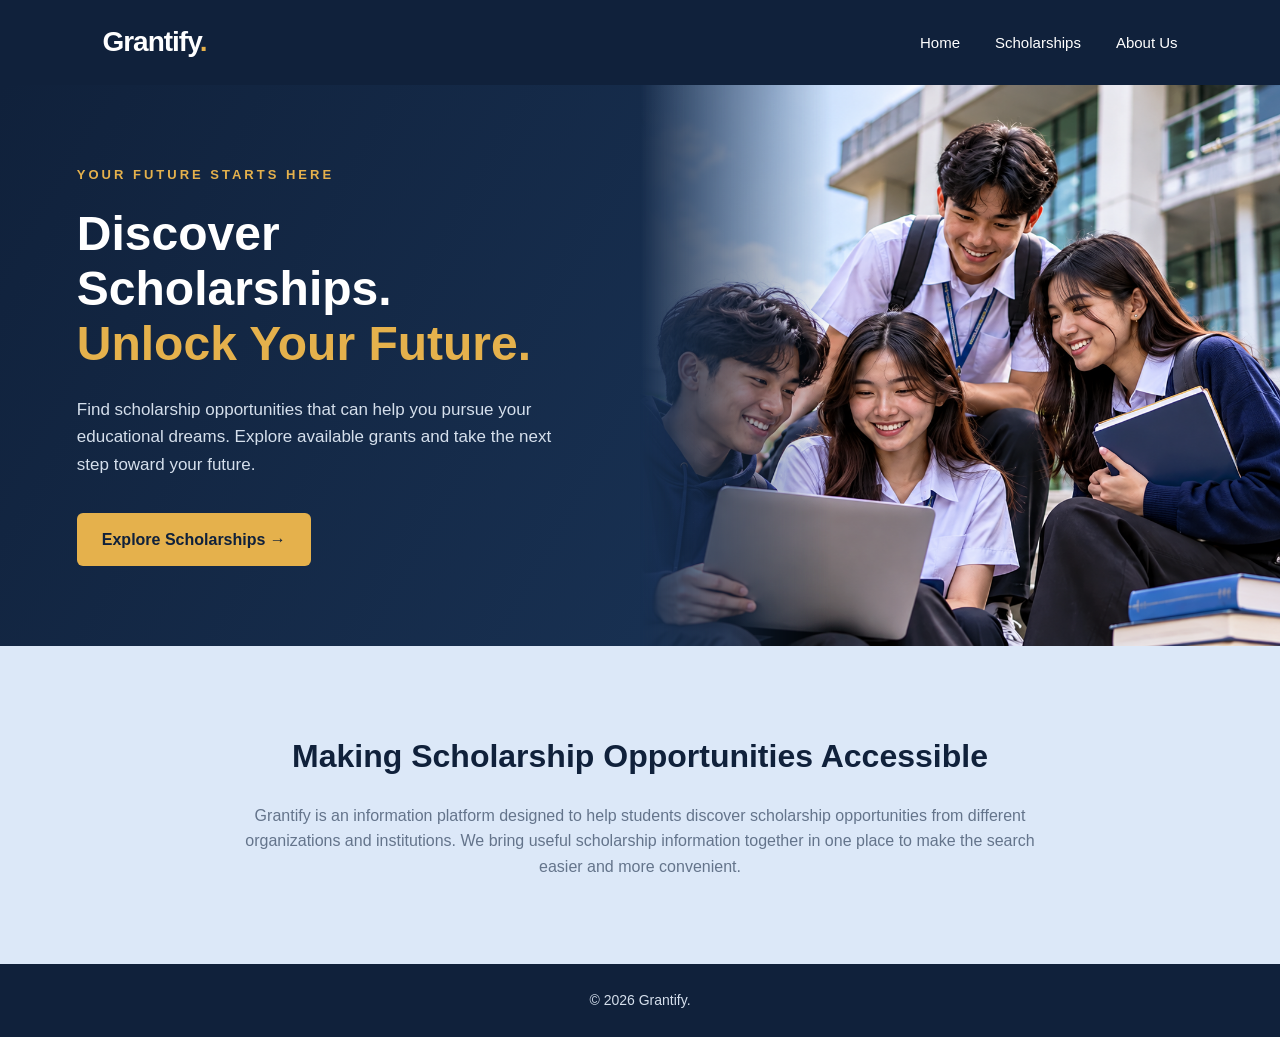
<file: index.html>
<!DOCTYPE html>
<html lang="en">
<head>
    <meta charset="UTF-8">
    <meta name="viewport" content="width=device-width, initial-scale=1.0">
    <title>Grantify | Discover Scholarships</title>

    <link rel="stylesheet" href="style.css">
</head>
<body>

    <!-- Navigation Bar -->
    <header>
        <nav class="navbar">
            <a href="index.html" class="logo">Grantify<span>.</span></a>

            <ul class="nav-links">
                <li><a href="index.html">Home</a></li>
                <li><a href="scholarships.html">Scholarships</a></li>
                <li><a href="about.html">About Us</a></li>
            </ul>
        </nav>
    </header>

    <!-- Hero Section -->
    <main>
        <section class="hero">
            <div class="hero-content">
                <p class="hero-label">YOUR FUTURE STARTS HERE</p>

                <h1>
                    Discover Scholarships.
                    <span>Unlock Your Future.</span>
                </h1>

                <p class="hero-description">
                    Find scholarship opportunities that can help
                    you pursue your educational dreams. Explore
                    available grants and take the next step toward
                    your future.
                </p>

                <a href="scholarships.html" class="hero-button">
                    Explore Scholarships →
                </a>
            </div>
                <div class="hero-image">
                <img src="images/students.png" alt="Students collaborating on their studies">
        </div>
        </section>  

        <!-- Introduction Section -->
        <section class="intro">
            <h2>Making Scholarship Opportunities Accessible</h2>

            <p>
                Grantify is an information platform designed to help
                students discover scholarship opportunities from
                different organizations and institutions. We bring
                useful scholarship information together in one place
                to make the search easier and more convenient.
            </p>
        </section>
    </main>

    <!-- Footer -->
    <footer>
        <p>&copy; 2026 Grantify.</p>
    </footer>

</body>
</html>
</file>
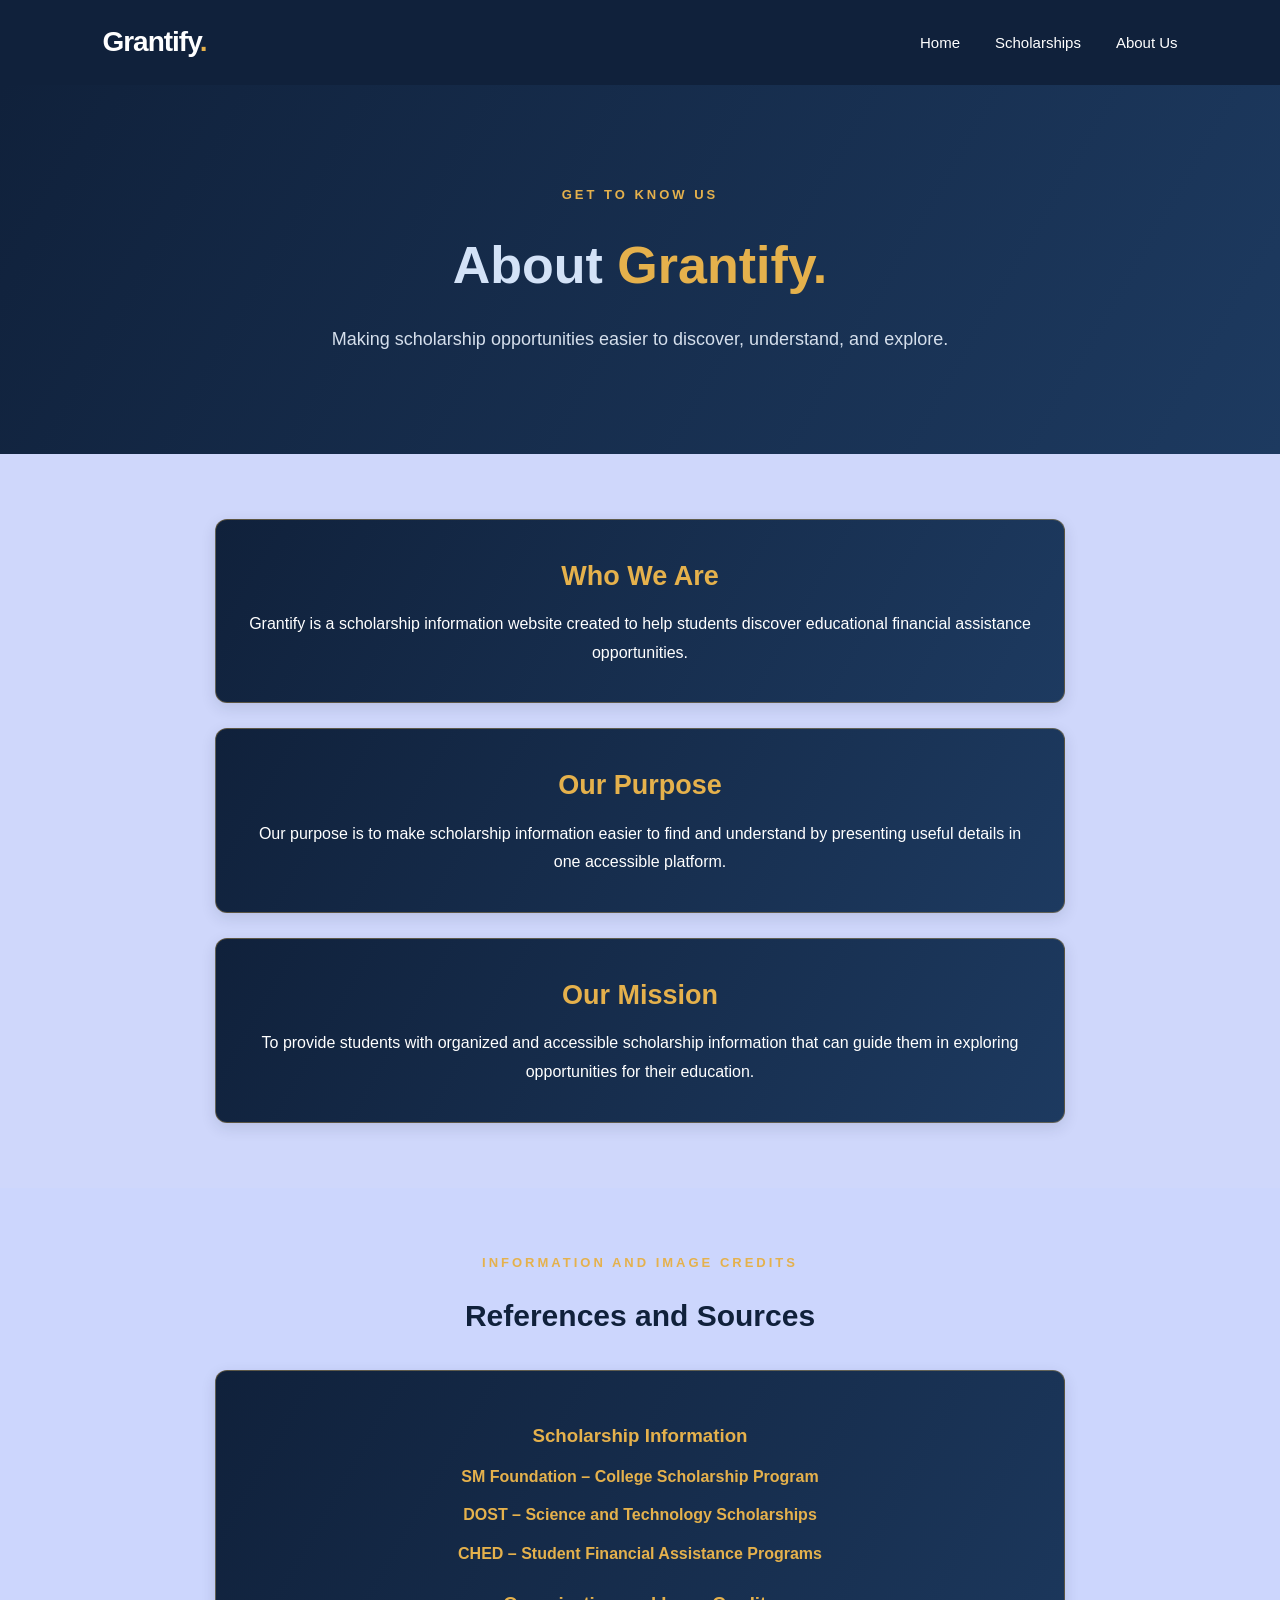
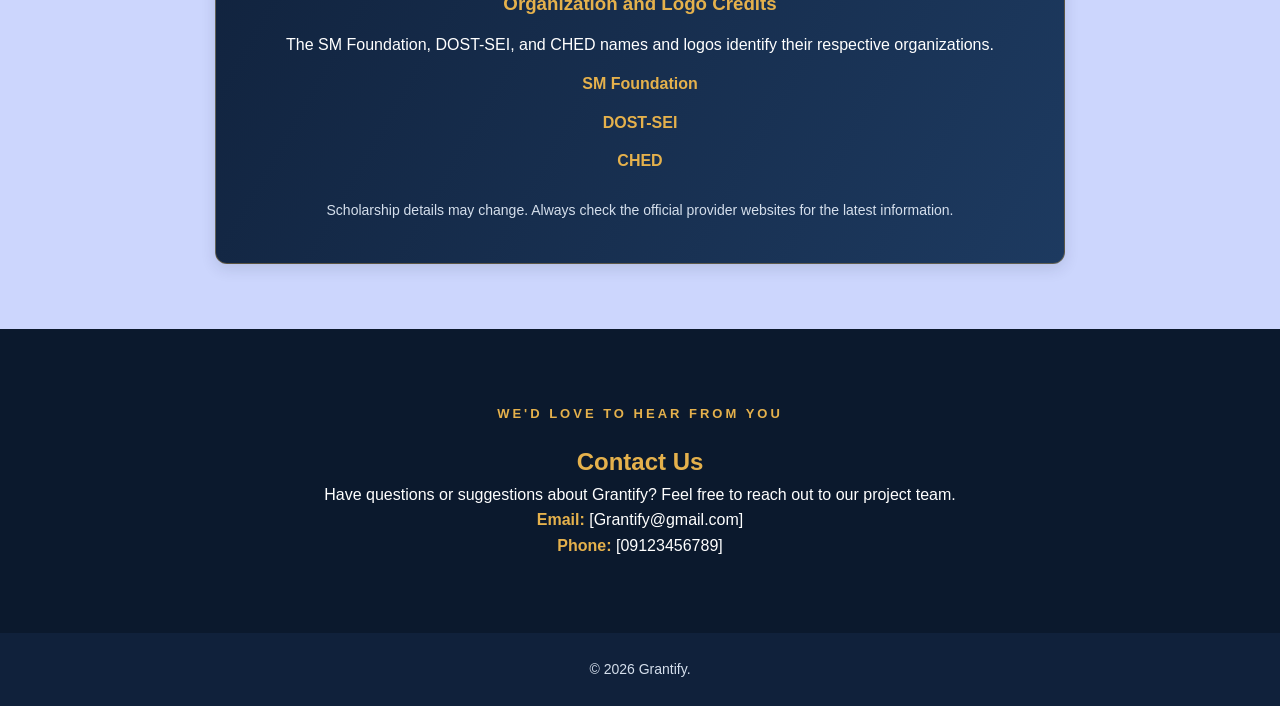
<file: about.html>
<!DOCTYPE html>
<html lang="en">
<head>
    <meta charset="UTF-8">
    <meta name="viewport" content="width=device-width, initial-scale=1.0">
    <title>About Us | Grantify</title>
    <link rel="stylesheet" href="style.css">
</head>
<body>

    <header>
        <nav class="navbar">
            <a href="index.html" class="logo">Grantify<span>.</span></a>

            <ul class="nav-links">
                <li><a href="index.html">Home</a></li>
                <li><a href="scholarships.html">Scholarships</a></li>
                <li><a href="about.html">About Us</a></li>
            </ul>
        </nav>
    </header>

    <main class="about-page">

        <section class="about-hero">
            <p class="about-label">GET TO KNOW US</p>

            <h1>
                About <span>Grantify.</span>
            </h1>

            <p class="about-description">
                Making scholarship opportunities easier to discover,
                understand, and explore.
            </p>
        </section>

        <section class="about-content">

            <div class="about-section">
                <h2>Who We Are</h2>

                <p>
                    Grantify is a scholarship information website
                    created to help students discover educational
                    financial assistance opportunities.
                </p>
            </div>

            <div class="about-section">
                <h2>Our Purpose</h2>

                <p>
                    Our purpose is to make scholarship information
                    easier to find and understand by presenting
                    useful details in one accessible platform.
                </p>
            </div>

            <div class="about-section">
                <h2>Our Mission</h2>

                <p>
                    To provide students with organized and accessible
                    scholarship information that can guide them in
                    exploring opportunities for their education.
                </p>
            </div>

        </section>
        <!-- REFERENCES AND SOURCES -->
        <section class="references-section">
            <p class="about-label">INFORMATION AND IMAGE CREDITS</p>

            <h2>References and Sources</h2>

            <div class="references-content">

                <h3>Scholarship Information</h3>

                <ul>
                    <li>
                        <a href="https://www.sm-foundation.org/what-we-do/"
                           target="_blank">
                            SM Foundation – College Scholarship Program
                        </a>
                    </li>

                    <li>
                        <a href="https://www.dost.gov.ph/products-and-services/s-t-scholarships.html"
                           target="_blank">
                            DOST – Science and Technology Scholarships
                        </a>
                    </li>

                    <li>
                        <a href="https://ched.e.gov.ph/stufaps"
                           target="_blank">
                            CHED – Student Financial Assistance Programs
                        </a>
                    </li>
                </ul>

                <h3>Organization and Logo Credits</h3>

                <p>
                    The SM Foundation, DOST-SEI, and CHED names and logos
                    identify their respective organizations.
                </p>

                <ul>
                    <li><a href="https://www.sm-foundation.org/" target="_blank">SM Foundation</a></li>
                    <li><a href="https://www.sei.dost.gov.ph/" target="_blank">DOST-SEI</a></li>
                    <li><a href="https://ched.gov.ph/" target="_blank">CHED</a></li>
                </ul>

                <p class="references-note">
                    Scholarship details may change. Always check the
                    official provider websites for the latest information.
                </p>

            </div>
        </section>
        
        <section class="contact-section">
            <p class="about-label">WE'D LOVE TO HEAR FROM YOU</p>

            <h2>Contact Us</h2>

            <p>
                Have questions or suggestions about Grantify?
                Feel free to reach out to our project team.
            </p>

            <div class="contact-details">
                <p><strong>Email:</strong> [Grantify@gmail.com]</p>
                <p><strong>Phone:</strong> [09123456789]</p>
            </div>
        </section>

    </main>

    <footer>
        <p>&copy; 2026 Grantify.</p>
    </footer>

</body>
</html>
</file>
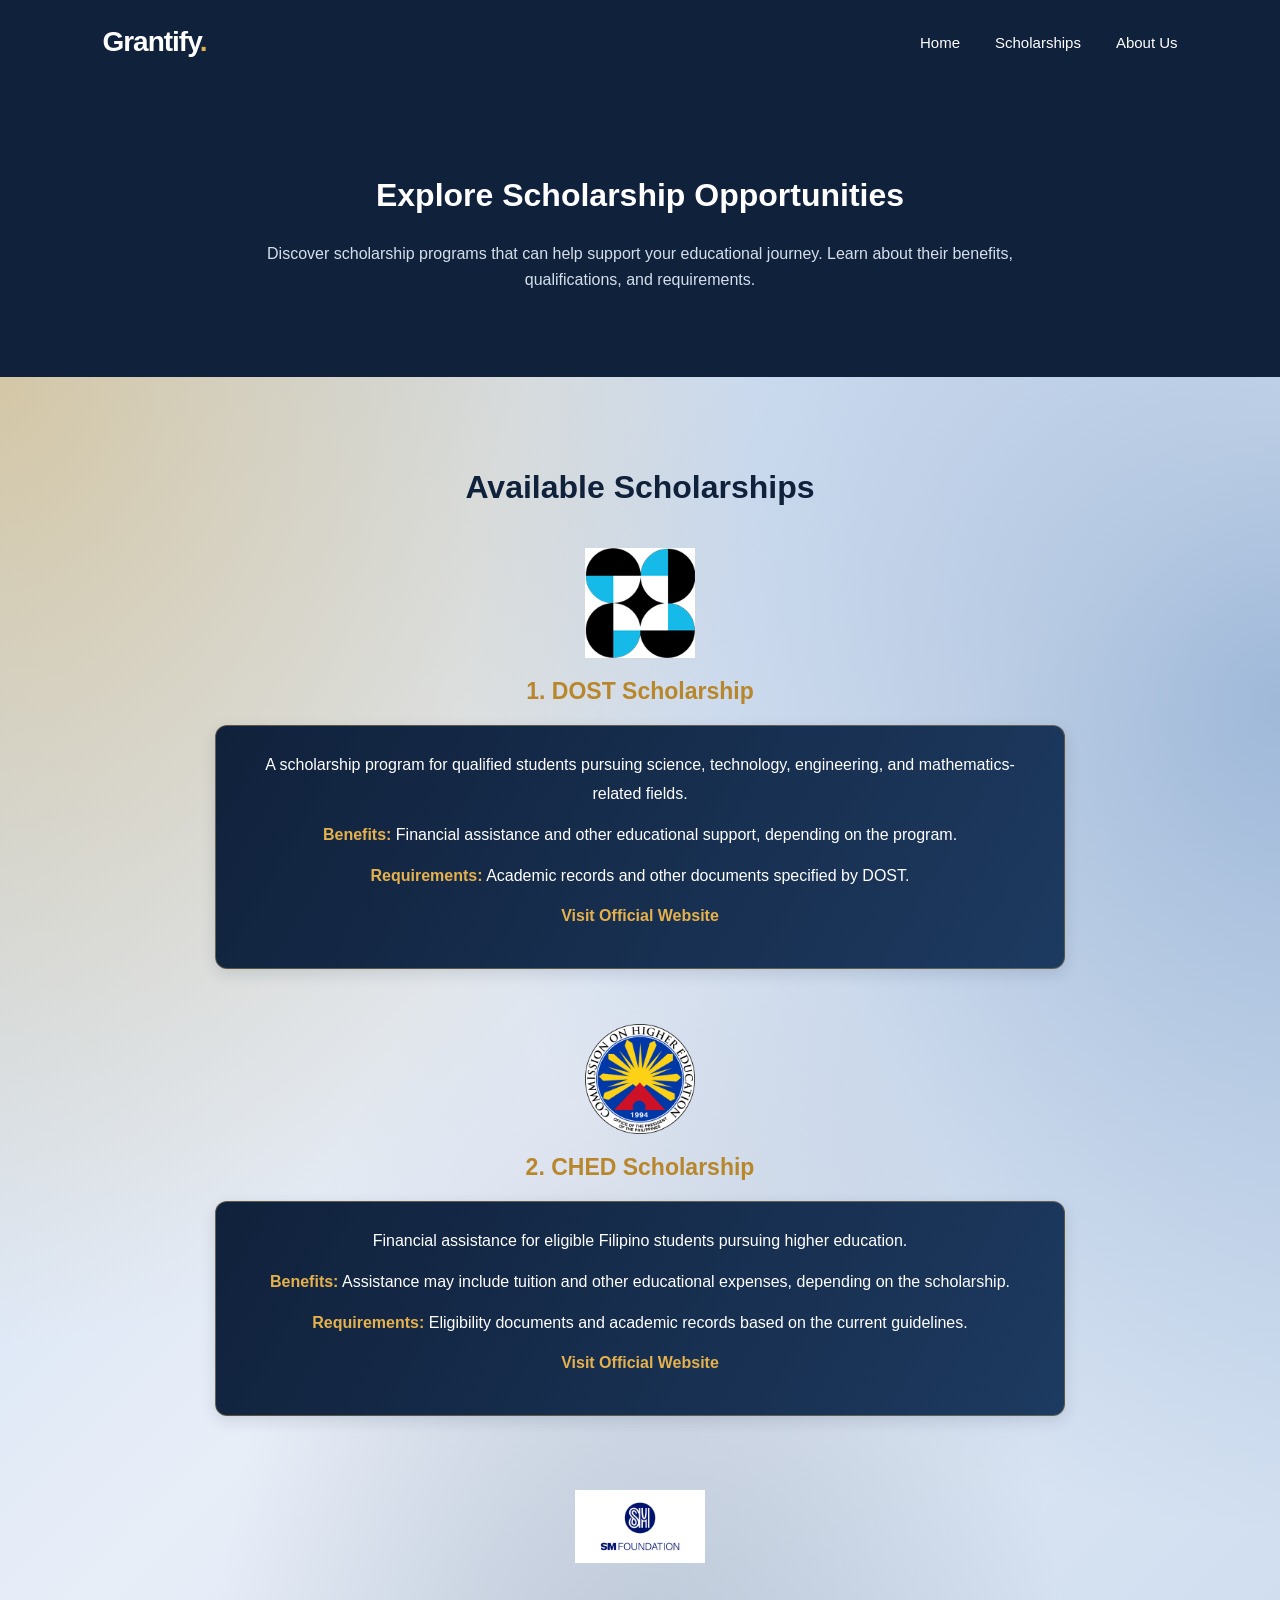
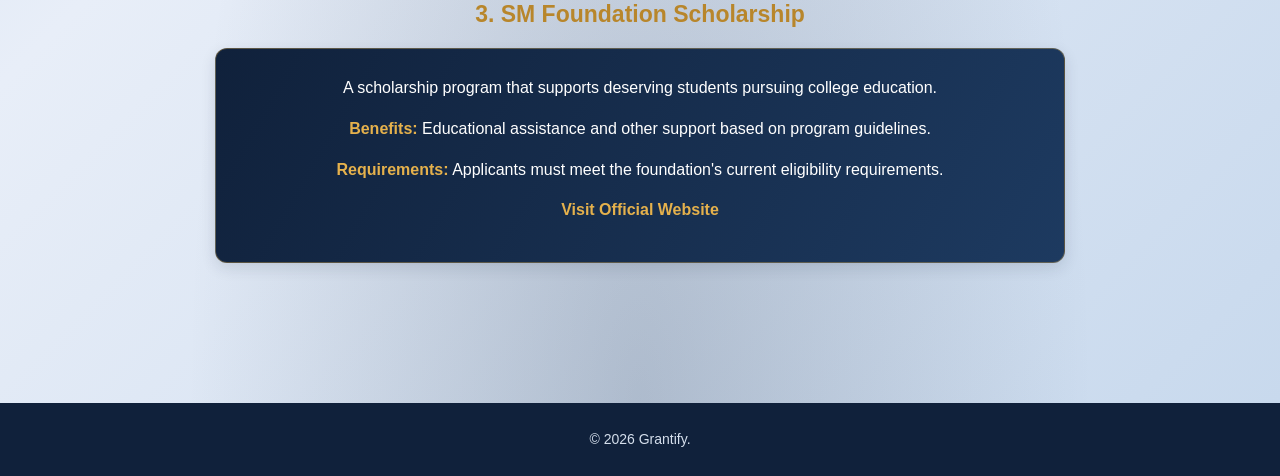
<file: scholarships.html>
<!DOCTYPE html>
<html lang="en">
<head>
    <meta charset="UTF-8">
    <meta name="viewport" content="width=device-width, initial-scale=1.0">
    <title>Scholarships | Grantify</title>
    <link rel="stylesheet" href="style.css">
</head>
<body>

    <header>
        <nav class="navbar">
            <a href="index.html" class="logo">Grantify<span>.</span></a>

            <ul class="nav-links">
                <li><a href="index.html">Home</a></li>
                <li><a href="scholarships.html">Scholarships</a></li>
                <li><a href="about.html">About Us</a></li>
            </ul>
        </nav>
    </header>

    <main class="scholarship-page">

        <section class="intro scholarship-intro">
            <h2>Explore Scholarship Opportunities</h2>
            <p>
                Discover scholarship programs that can help
                support your educational journey. Learn about
                their benefits, qualifications, and requirements.
            </p>
        </section>

        <section class="intro scholarship-list">
            <h2>Available Scholarships</h2>

            <div class="scholarship-item">
                <img src="images/dost.png" alt="DOST Logo" class="scholarship-logo">

                <h3>1. DOST Scholarship</h3>

                <div class="scholarship-details">
                    <p>
                        A scholarship program for qualified students
                        pursuing science, technology, engineering,
                        and mathematics-related fields.
                    </p>
                    <p><strong>Benefits:</strong> Financial assistance and other educational support, depending on the program.</p>
                    <p><strong>Requirements:</strong> Academic records and other documents specified by DOST.</p>
                    <p><a href="https://www.science-scholarships.ph/" target="_blank" rel="noopener noreferrer">Visit Official Website</a></p>
                </div>
            </div>

            <div class="scholarship-item">
                <img src="images/ched.png" alt="CHED Logo" class="scholarship-logo">

                <h3>2. CHED Scholarship</h3>

                <div class="scholarship-details">
                    <p>
                        Financial assistance for eligible Filipino
                        students pursuing higher education.
                    </p>
                    <p><strong>Benefits:</strong> Assistance may include tuition and other educational expenses, depending on the scholarship.</p>
                    <p><strong>Requirements:</strong> Eligibility documents and academic records based on the current guidelines.</p>
                    <p><a href="https://ched.gov.ph/" target="_blank" rel="noopener noreferrer">Visit Official Website</a></p>
                </div>
            </div>

            <div class="scholarship-item">
                <img src="images/sm.png" alt="SM Foundation Logo" class="scholarship-logo">

                <h3>3. SM Foundation Scholarship</h3>

                <div class="scholarship-details">
                    <p>
                        A scholarship program that supports deserving
                        students pursuing college education.
                    </p>
                    <p><strong>Benefits:</strong> Educational assistance and other support based on program guidelines.</p>
                    <p><strong>Requirements:</strong> Applicants must meet the foundation's current eligibility requirements.</p>
                    <p><a href="https://www.sm-foundation.org/" target="_blank" rel="noopener noreferrer">Visit Official Website</a></p>
                </div>
            </div>

        </section>
    </main>

    <footer>
        <p>&copy; 2026 Grantify.</p>
    </footer>

</body>
</html>
</file>
<file: style.css>
/* ==============================
    GRANTIFY - NAVY & GOLD DESIGN
    ================================ */

    * {
        margin: 0;
        padding: 0;
        box-sizing: border-box;
    }

    html {
        scroll-behavior: smooth;
    }

    body {
        font-family: Arial, Helvetica, sans-serif;
        background-color: #DCE8F8;
        color: #17243A;
        line-height: 1.6;
    }

    /* NAVIGATION BAR */
    header {
        background-color: #10213B;
        padding: 20px 8%;
    }

    .navbar {
        display: flex;
        justify-content: space-between;
        align-items: center;
    }

    .logo {
        color: #FFFFFF;
        font-size: 28px;
        font-weight: bold;
        text-decoration: none;
        letter-spacing: -1px;
    }

    .logo span {
        color: #E5B14C;
    }

    .nav-links {
        display: flex;
        gap: 35px;
        list-style: none;
    }

    .nav-links a {
        color: #FFFFFF;
        text-decoration: none;
        font-size: 15px;
        transition: color 0.3s ease;
    }

    .nav-links a:hover {
        color: #E5B14C;
    }

    /* HERO SECTION */
    .hero {
        display: flex;
        flex-direction: row;
        align-items: stretch;
        width: 100%;
        min-height: 520px;
        padding: 0;
        gap: 0;
        background: linear-gradient(120deg, #10213B, #1D3A60);
    }

    .hero-content {
        order: 1;
        width: 50%;
        max-width: none;
        padding: 80px 6%;
        display: flex;
        flex-direction: column;
        justify-content: center;
    }

    .hero-label {
        color: #E5B14C;
        font-size: 13px;
        font-weight: bold;
        letter-spacing: 3px;
        margin-bottom: 20px;
    }

    .hero h1 {
        color: #FFFFFF;
        font-size: 48px;
        line-height: 1.15;
        margin-bottom: 25px;
    }

    .hero h1 span {
        color: #E5B14C;
        display: block;
    }

    .hero-description {
        color: #D5DFEC;
        font-size: 17px;
        max-width: 600px;
        margin-bottom: 35px;
    }

    /* BUTTON */
    .hero-button {
        display: inline-block;
        width: fit-content;
        background-color: #E5B14C;
        color: #10213B;
        padding: 14px 25px;
        border-radius: 6px;
        font-weight: bold;
        text-decoration: none;
        transition: 0.3s ease;
    }

    .hero-button:hover {
        background-color: #F2C66F;
        transform: translateY(-3px);
    }

    /* HERO IMAGE */
    .hero-image {
        order: 2;
        width: 50%;
        min-height: 520px;
        overflow: hidden;
    }

    .hero-image img {
        display: block;
        width: 100%;
        height: 100%;
        min-height: 520px;
        object-fit: cover;
        border-radius: 0;
        box-shadow: none;
    }

    /* INTRODUCTION SECTION */
    .intro {
        padding: 85px 12%;
        text-align: center;
    }

    .intro h2 {
        font-size: 32px;
        color: #10213B;
        margin-bottom: 20px;
    }

    .intro p {
        max-width: 800px;
        margin: auto;
        color: #64748B;
        font-size: 16px;
    }

    /* ==============================
    SCHOLARSHIPS PAGE
    ================================ */

    .scholarship-intro {
        background-color: #10213B;
    }

    .scholarship-intro h2 {
        color: #FFFFFF;
    }

    .scholarship-intro p {
        color: #D5DFEC;
    }

    /* IMPROVED SCHOLARSHIP BACKGROUND */
    .scholarship-list {
        background-color: #DCE8F8;

        background-image:
            radial-gradient(
                ellipse at 0% 0%,
                rgba(229, 177, 76, 0.45),
                transparent 42%
            ),
            radial-gradient(
                ellipse at 100% 20%,
                rgba(59, 111, 173, 0.40),
                transparent 45%
            ),
            radial-gradient(
                ellipse at 50% 100%,
                rgba(16, 33, 59, 0.20),
                transparent 50%
            ),
            linear-gradient(
                135deg,
                #C6D9F1 0%,
                #E8EEF8 45%,
                #C8D9ED 100%
            );
    }

    .scholarship-list h2 {
        color: #10213B;
        margin-bottom: 35px;
    }

    .scholarship-item {
        margin: 0 auto 55px;
        max-width: 850px;
        text-align: center;
    }

    .scholarship-logo {
        display: block;
        width: 130px;
        height: 110px;
        object-fit: contain;
        margin: 0 auto 15px;
    }

    .scholarship-item h3 {
        color: #B8862B;
        font-size: 23px;
        margin-bottom: 12px;
    }

    .scholarship-item p {
        color: #64748B;
        margin-bottom: 10px;
    }

    .scholarship-item a {
        color: #B8862B;
        font-weight: bold;
        text-decoration: none;
    }

    .scholarship-item a:hover {
        color: #10213B;
        text-decoration: underline;
    }

    /* SCHOLARSHIP DESCRIPTION BLUE BOXES */
    .scholarship-details {
        max-width: 850px;
        margin: 15px auto 0;
        padding: 25px 30px;

        background: linear-gradient(
            120deg,
            #10213B,
            #1D3A60
        );

        border: 1px solid rgba(229, 177, 76, 0.35);
        border-radius: 12px;
        box-shadow: 0 5px 15px rgba(16, 33, 59, 0.12);
    }

    .scholarship-details p {
        color: #FFFFFF !important;
        margin-bottom: 12px;
        line-height: 1.8;
    }

    .scholarship-details p strong {
        color: #E5B14C;
    }

    .scholarship-details a {
        color: #E5B14C !important;
        font-weight: bold;
        text-decoration: none;
    }

    .scholarship-details a:hover {
        color: #FFFFFF !important;
        text-decoration: underline;
    }

    /* FOOTER */
    footer {
        background-color: #10213B;
        color: #D5DFEC;
        text-align: center;
        padding: 25px;
        font-size: 14px;
    }

    /* ==============================
    RESPONSIVE DESIGN
    ================================ */

    @media (max-width: 768px) {

        header {
            padding: 18px 5%;
        }

        .navbar {
            flex-direction: column;
            gap: 15px;
        }

        .nav-links {
            gap: 18px;
            flex-wrap: wrap;
            justify-content: center;
        }

        .hero {
            flex-direction: column;
            min-height: auto;
        }

        .hero-content {
            order: 1;
            width: 100%;
            padding: 55px 7%;
        }

        .hero-image {
            order: 2;
            width: 100%;
            height: 300px;
            min-height: 300px;
        }

        .hero-image img {
            width: 100%;
            height: 100%;
            min-height: 300px;
            object-fit: cover;
        }

        .hero h1 {
            font-size: 38px;
        }

        .hero-description {
            font-size: 15px;
        }

        .intro {
            padding: 60px 7%;
        }

        .intro h2 {
            font-size: 26px;
        }

        .scholarship-logo {
            width: 110px;
            height: 95px;
        }

        .scholarship-item h3 {
            font-size: 21px;
        }

        .scholarship-details {
            padding: 22px 18px;
        }
    }

    /* ==============================
    ABOUT US PAGE - NAVY & GOLD
    ================================ */

    .about-page {
        background-color: #10213B;
    }

    /* ABOUT HERO */
    .about-hero {
        background: linear-gradient(
            120deg,
            #10213B,
            #1D3A60
        );

        padding: 100px 12%;
        text-align: center;
    }

    .about-label {
        color: #E5B14C;
        font-size: 13px;
        font-weight: bold;
        letter-spacing: 3px;
        margin-bottom: 18px;
    }

    .about-hero h1 {
        color: #d3e2f7;
        font-size: 52px;
        margin-bottom: 18px;
    }

    .about-hero h1 span {
        color: #E5B14C;
    }

    .about-description {
        color: #D5DFEC;
        font-size: 18px;
        max-width: 650px;
        margin: auto;
    }

    /* ABOUT CONTENT */
    .about-content {
        background-color: #cfd7fb;
        padding: 65px 12%;
        text-align: center;
    }

    .about-section {
        max-width: 850px;
        margin: 0 auto 25px;
        padding: 35px 30px;

        background: linear-gradient(
            120deg,
            #10213B,
            #1D3A60
        );

        border-radius: 12px;
        border: 1px solid rgba(229, 177, 76, 0.35);
        box-shadow: 0 5px 15px rgba(16, 33, 59, 0.12);
    }

    .about-section:last-child {
        margin-bottom: 0;
    }

    .about-section h2 {
        color: #E5B14C;
        font-size: 27px;
        margin-bottom: 12px;
    }

    .about-section p {
        color: #FFFFFF;
        font-size: 16px;
        line-height: 1.8;
    }

    /* CONTACT US */
    .contact-section {
        background-color: #0B192D;
        padding: 75px 12%;
        text-align: center;
    }

    .contact-section h2 {
        color: #E5B14C;
    }

    .contact-section > p:not(.about-label) {
        color: #FFFFFF;
    }

    .contact-details p {
        color: #FFFFFF;
    }

    .contact-details strong {
        color: #E5B14C;
    }

    /* ABOUT PAGE RESPONSIVE */
    @media (max-width: 768px) {

        .about-hero {
            padding: 70px 7%;
        }

        .about-hero h1 {
            font-size: 38px;
        }

        .about-description {
            font-size: 16px;
        }

        .about-content {
            padding: 55px 7%;
        }

        .about-section {
            padding: 25px 10px;
        }

        .about-section h2 {
            font-size: 24px;
        }

        .contact-section {
            padding: 60px 7%;
        }
    }
    /* HOMEPAGE IMAGE BLENDING EFFECT */

    .hero-image img {
        width: 100%;
        height: 100%;
        object-fit: cover;

        -webkit-mask-image: linear-gradient(
            to right,
            transparent 0%,
            black 30%,
            black 100%
        );

        mask-image: linear-gradient(
            to right,
            transparent 0%,
            black 30%,
            black 100%
        );
    }
    
/* REFERENCES SECTION */

.references-section {
    background-color: #ccd6fd;
    padding: 65px 12%;
    text-align: center;
}

.references-section h2 {
    color: #10213B;
    font-size: 30px;
    margin-bottom: 30px;
}

.references-content {
    max-width: 850px;
    margin: auto;
    padding: 30px;
    background: linear-gradient(120deg, #10213B, #1D3A60);
    border: 1px solid rgba(229, 177, 76, 0.35);
    border-radius: 12px;
    box-shadow: 0 5px 15px rgba(16, 33, 59, 0.12);
}

.references-content h3 {
    color: #E5B14C;
    margin: 20px 0 12px;
}

.references-content ul {
    list-style: none;
    padding: 0;
}

.references-content li,
.references-content p {
    color: #FFFFFF;
    margin-bottom: 10px;
    line-height: 1.8;
}

.references-content a {
    color: #E5B14C;
    text-decoration: none;
    font-weight: bold;
}

.references-content a:hover {
    color: #FFFFFF;
    text-decoration: underline;
}

.references-content .references-note {
    margin-top: 22px;
    color: #D5DFEC;
    font-size: 14px;
}

@media (max-width: 768px) {
    .references-section {
        padding: 55px 7%;
    }

    .references-content {
        padding: 22px 18px;
    }

    .references-section h2 {
        font-size: 26px;
    }
}
</file>
